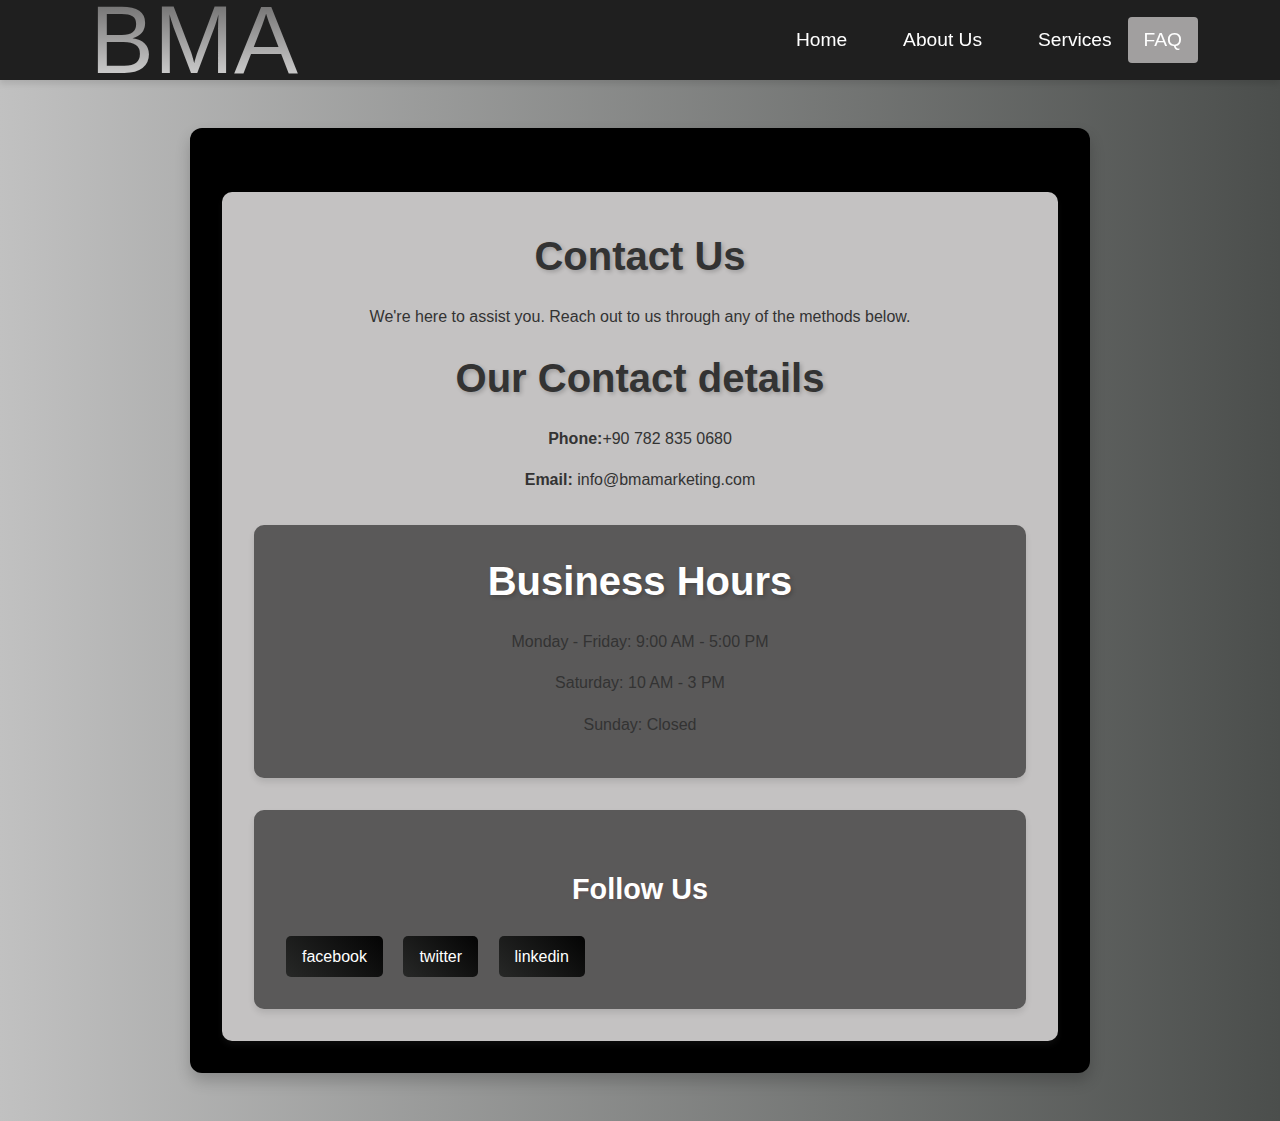
<file: c.html>
<!DOCTYPE html>
<html lang="en">
    <head>
        <meta charset="UTF-8">
        <meta name="viewport" content="width=device-width, initial-scale=1.0">
        <title>Contact Us</title>
        <link rel="stylesheet" href="/navbar.css">
        <link rel="stylesheet" href="/c.css">
    </head> 
<body id="">  
    <nav class="navbar">
        <div class="navbar__container">
            <a href="/" id="navbar__logo">
                <i class="fas fa-gem"></i> BMA
            </a>
            <div class="navbar__toggle" id="mobile-menu">
                <span class="bar"></span>
                <span class="bar"></span>
                <span class="bar"></span>
            </div>
            <ul class="navbar__menu">
                <li class="navbar__item">
                    <a href="/index.html" class="navbar__links">
                        Home
                    </a>
                </li>
                <li class="navbar__item">
                    <a href="/pages/pages/about.html" class="navbar__links">
                        About Us
                    </a>
                </li>
              
                <li class="navbar__item">
                    <a href="/pages/pages/services.html" class="navbar__links">
                        Services
                    </a>
                </li>
                <li class="navbar__bth">
                    <a href="/pages/pages/FAQ.html" class="button">
                        FAQ 
                    </a>
                </li>
            </ul>
        </div>
    </nav>
</body>  
    <main>
        <section class="yov">
            <h1>Contact Us</h1>
            <p>We're here to assist you. Reach out to us through any of the methods below.</p>
            
            
                <h1>Our Contact details</h1>
                <p><strong>Phone:</strong>+90 782 835 0680</p>
                <p><strong>Email:</strong> info@bmamarketing.com</p>
            

            <section class="yov__2">
                <h1>Business Hours</h1>
                <p> Monday - Friday: 9:00 AM - 5:00 PM</p>
                <p> Saturday: 10 AM - 3 PM</p>
                <p>Sunday: Closed</p>
            </section>
            <section class="yov__3">
            <h2>Follow Us</h2>
            <a href="https://www.facebook.com" target="_blank">facebook</a>
            <a href="https://x.com/home" target="_blank">twitter</a>
            <a href="https://www.linkedin.com/feed/" target="_blank">linkedin</a>
            </section>
        </section>
    </main>

    <script src="/app.js"></script>
</body>
</html>
</file>
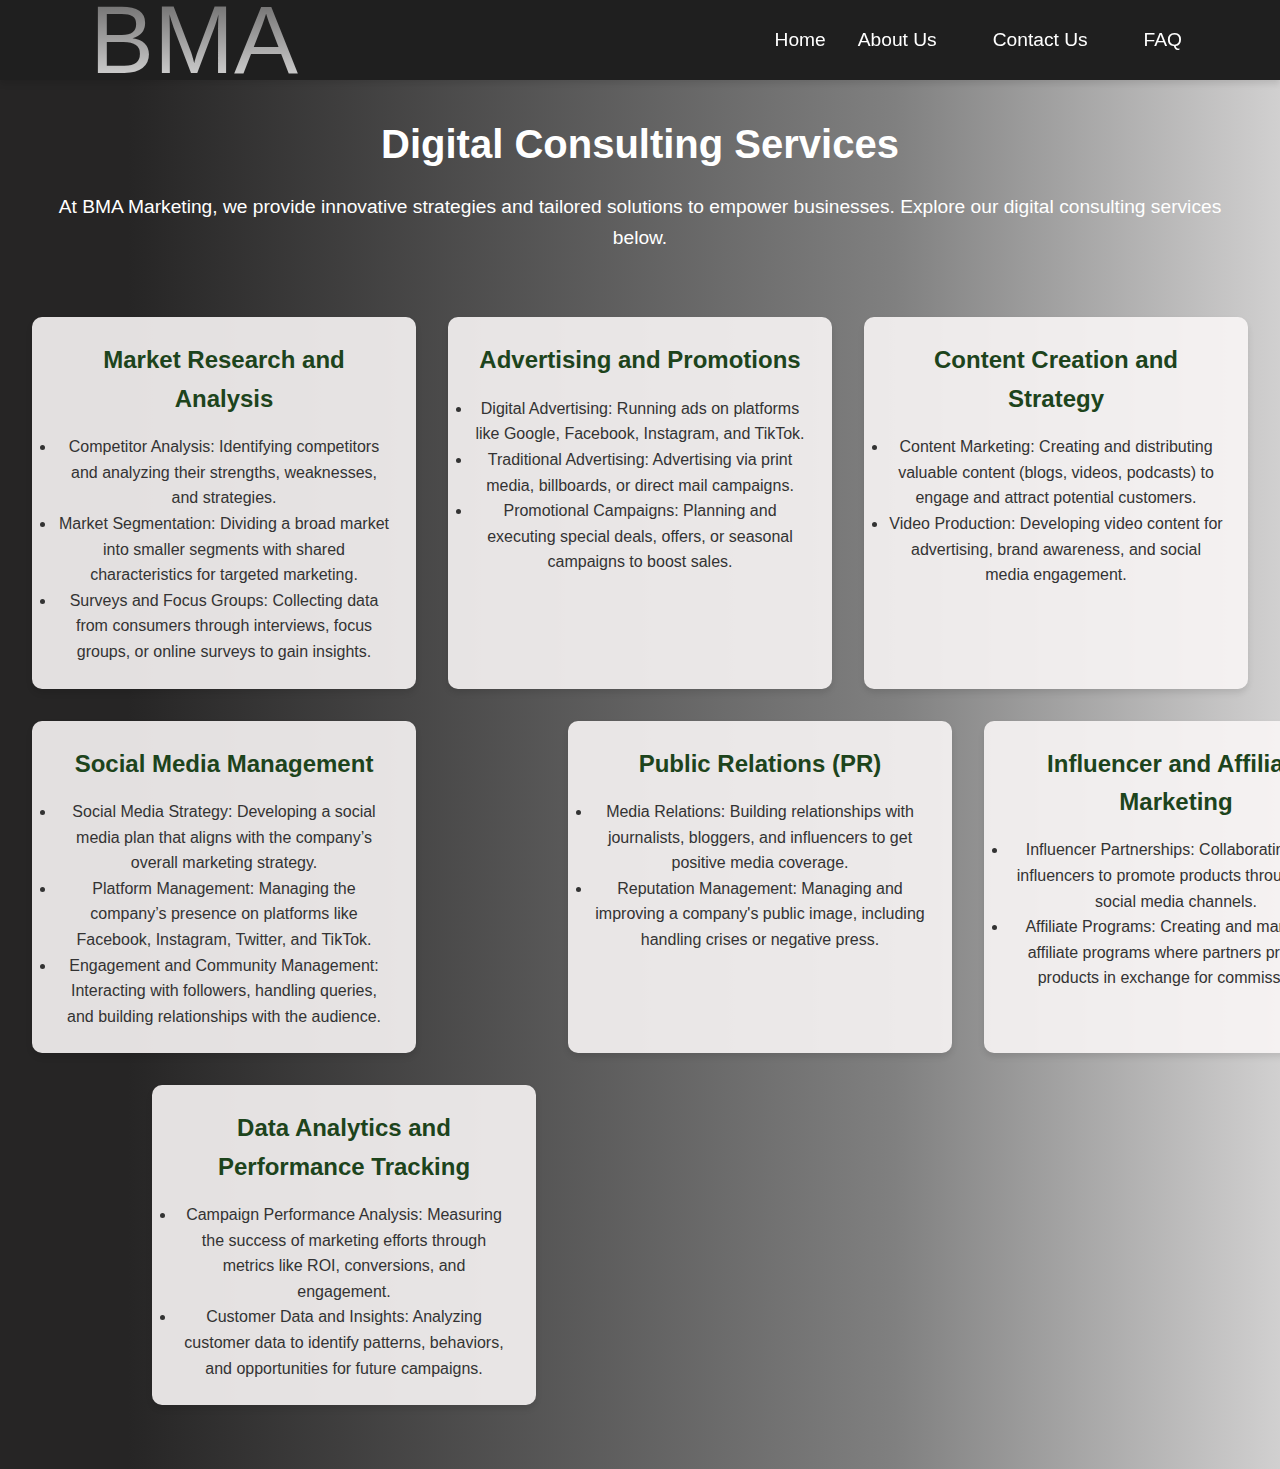
<file: services.html>
<!-- <!DOCTYPE html>
<html lang="en"> 
<head>
    <meta charset="UTF-8">
    <meta name="viewport" content="width=device-width, initial-scale=1.0">
    <title>Services</title>
    <link rel="stylesheet" href="/navbar.css">
    <link rel="stylesheet" href="/services.css">
</head>
<body id="boo">
        <nav class="navbar">
            <div class="navbar__container">
                <a href="/" id="navbar__logo">
                    <i class="fas fa-gem"></i> Ferro Bank
                </a>
                <div class="navbar__toggle" id="mobile-menu">
                    <span class="bar"></span>
                    <span class="bar"></span>
                    <span class="bar"></span>
                </div>
                <ul class="navbar__menu">
                    <li class="navbar__item">
                        <a href="/pages/pages/about.html" class="navbar__links">
                            About Us
                        </a>
                    </li>
                    <li class="navbar__item">
                        <a href="/pages/pages/contact.html" class="navbar__links">
                            Contact Us
                        </a>
                    </li>
                    <li class="navbar__item">
                        <a href="/pages/pages/services.html" class="navbar__links">
                            Services
                        </a>
                    </li>
                    <li class="navbar__bth">
                        <a href="/pages/pages/sing_up.html" class="button">
                            FAQ 
                        </a>
                    </li>
                </ul>
            </div>
        </nav>

       
<main class="boom">
    <div class="part1">
        <h1>Services</h1>
        <p> At Ferro Bank, we offer a variety of financial solutions designed to meet your needs. Explore our services below.</p>
    </div>
    <div class="part2">
        <h1>Our Financial Solutions</h1>
    </div>
    <div class="service__card">
        <h2>Personal Banking</h2>
        <p>From savings accounts to personal loans, our personal banking services are designed to help you achieve your goals.</p>              <a href="/personal-banking.html" class="button">Learn More</a>
    </div>          
           
    <div class="service__card2">
        <h2>Business Banking</h2>
        <p>Empowering businesses with tailored solutions, including business loans, payroll services, and merchant accounts.</p>
        <a href="/business-banking.html" class="button">Explore</a>
    </div>
          
    <div class="service__card3">
        <h2>Mortgage Solutions</h2>
        <p>Find your dream home with ease using our competitive mortgage solutions and expert guidance.</p>
        <a href="/style copy.css" class="button">Get Started</a>
    </div>
      
</main>
    <script src="app.js"></script>
</body>
</html -->

<!DOCTYPE html>
<html lang="en"> 
<head>
    <meta charset="UTF-8">
    <meta name="viewport" content="width=device-width, initial-scale=1.0">
    <title>Services</title>
    <link rel="stylesheet" href="/navbar.css">
    <link rel="stylesheet" href="/services.css">
</head>
<body>
    <nav class="navbar">
        <div class="navbar__container">
            <a href="/" id="navbar__logo">
                <i class="fas fa-gem"></i> BMA
            </a>
            <div class="navbar__toggle" id="mobile-menu">
                <span class="bar"></span>
                <span class="bar"></span>
                <span class="bar"></span>
            </div>
            <ul class="navbar__menu">
                <li class="navbar__item">
                    <li class="navbar__item">
                        <a href="/index.html" class="navbar__links">Home</a>
                    </li>
                    <a href="/pages/pages/about.html" class="navbar__links">About Us</a>
                </li>
                <li class="navbar__item">
                    <a href="/pages/pages/c.html" class="navbar__links">Contact Us</a>
                </li>
    
                <li class="navbar__item">
                    <a href="/pages/pages/FAQ.html" class="navbar__links">FAQ</a>
                </li>
            </ul>
        </div>
    </nav>

    <main class="services">
        <section class="services__intro">
            <h1>Digital Consulting Services</h1>
            <p>At BMA Marketing, we provide innovative strategies and tailored solutions to empower businesses. Explore our digital consulting services below.</p>
        </section>
    
        <section class="services__list">
            <div class="service__card">
                <h2>Market Research and Analysis</h2>
                <ul class="service__list-items">
                    <li>Competitor Analysis: Identifying competitors and analyzing their strengths, weaknesses, and strategies.</li>
                    <li>Market Segmentation: Dividing a broad market into smaller segments with shared characteristics for targeted marketing.</li>
                    <li>Surveys and Focus Groups: Collecting data from consumers through interviews, focus groups, or online surveys to gain insights.</li>
                </ul>
            </div>
    
            <div class="service__card">
                <h2>Advertising and Promotions</h2>
                <ul class="service__list-items">
                    <li>Digital Advertising: Running ads on platforms like Google, Facebook, Instagram, and TikTok.</li>
                    <li>Traditional Advertising: Advertising via print media, billboards, or direct mail campaigns.</li>
                    <li>Promotional Campaigns: Planning and executing special deals, offers, or seasonal campaigns to boost sales.</li>
                </ul>
            </div>
    
            <div class="service__card">
                <h2>Content Creation and Strategy</h2>
                <ul class="service__list-items">
                    <li>Content Marketing: Creating and distributing valuable content (blogs, videos, podcasts) to engage and attract potential customers.</li>
                    <li>Video Production: Developing video content for advertising, brand awareness, and social media engagement.</li>
                </ul>
            </div>
    
            <div class="service__card">
                <h2>Social Media Management</h2>
                <ul class="service__list-items">
                    <li>Social Media Strategy: Developing a social media plan that aligns with the company’s overall marketing strategy.</li>
                    <li>Platform Management: Managing the company’s presence on platforms like Facebook, Instagram, Twitter, and TikTok.</li>
                    <li>Engagement and Community Management: Interacting with followers, handling queries, and building relationships with the audience.</li>
                </ul>
            </div>
    
            <div class="service__card">
                <h2>Public Relations (PR)</h2>
                <ul class="service__list-items">
                    <li>Media Relations: Building relationships with journalists, bloggers, and influencers to get positive media coverage.</li>
                    <li>Reputation Management: Managing and improving a company's public image, including handling crises or negative press.</li>
                </ul>
            </div>
    
            <div class="service__card">
                <h2>Influencer and Affiliate Marketing</h2>
                <ul class="service__list-items">
                    <li>Influencer Partnerships: Collaborating with influencers to promote products through their social media channels.</li>
                    <li>Affiliate Programs: Creating and managing affiliate programs where partners promote products in exchange for commissions.</li>
                </ul>
            </div>
    
            <div class="service__card">
                <h2>Data Analytics and Performance Tracking</h2>
                <ul class="service__list-items">
                    <li>Campaign Performance Analysis: Measuring the success of marketing efforts through metrics like ROI, conversions, and engagement.</li>
                    <li>Customer Data and Insights: Analyzing customer data to identify patterns, behaviors, and opportunities for future campaigns.</li>
                </ul>
            </div>
        </section>
    </main>
    
</body>
</html>
</file>
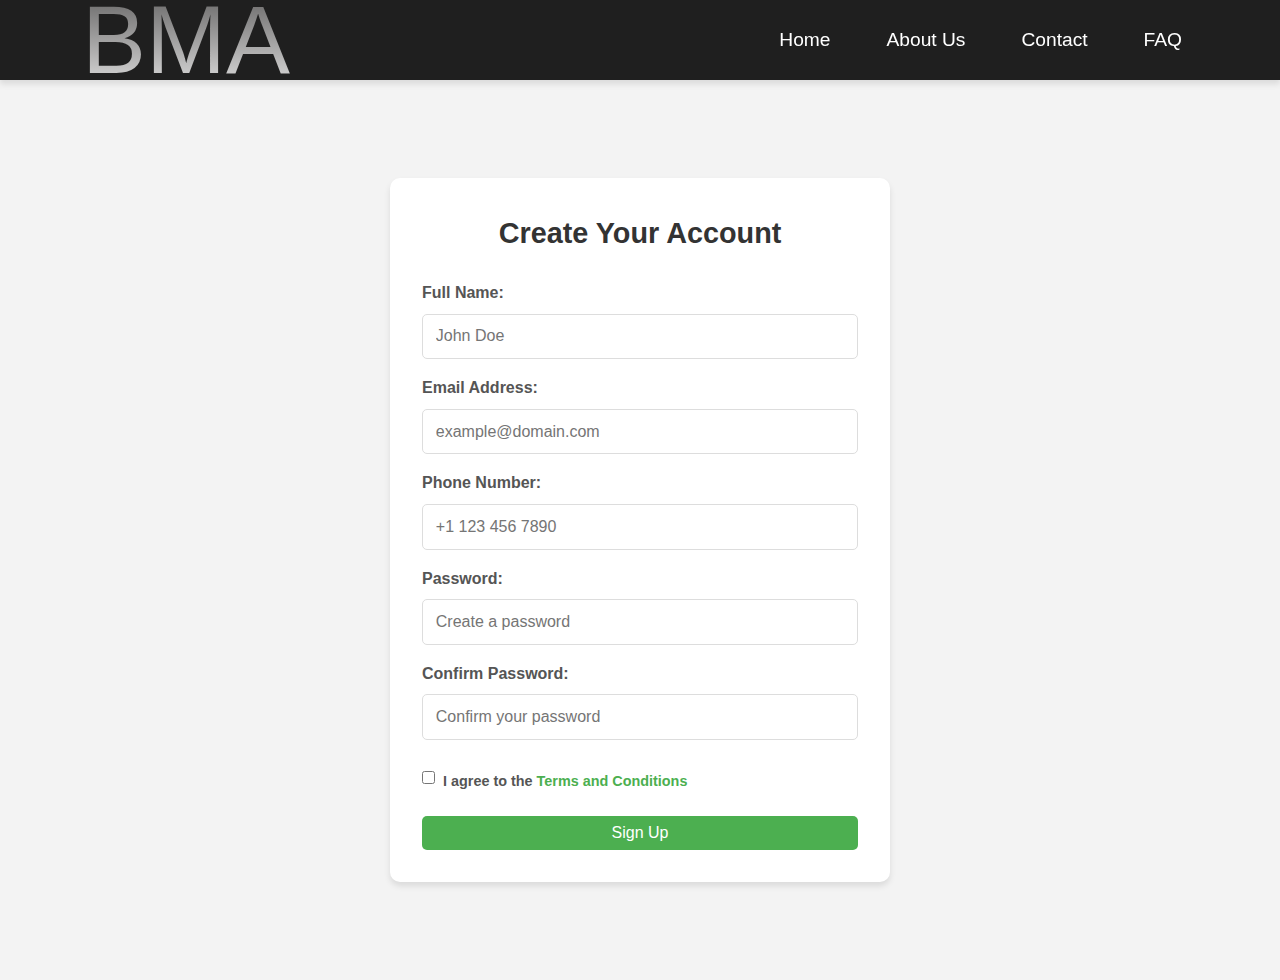
<file: sign_up.html>
<!DOCTYPE html>
<html lang="en"> 
<head>
    <meta charset="UTF-8">
    <meta name="viewport" content="width=device-width, initial-scale=1.0">
    <title>Sigh Up</title>
    <link rel="stylesheet" href="/navbar.css">
    <link rel="stylesheet" href="/sign_up.css">
</head>
<body>
  <nav class="navbar">
    <div class="navbar__container">
        <a href="/" id="navbar__logo">BMA</a>
        <ul class="navbar__menu">
            <li class="navbar__item">
                <a href="/index.html" class="navbar__links">Home</a>
            </li>
            <li class="navbar__item">
                <a href="/pages/pages/about.html" class="navbar__links">About Us</a>
            </li>
            <li class="navbar__item">
                <a href="/pages/pages/c.html" class="navbar__links">Contact</a>
            </li>
            <li class="navbar__item">
                <a href="/pages/pages/FAQ.html" class="navbar__links">FAQ</a>
            </li>
        </ul>
    </div>
</nav>
    <nav class="navbar__menu">

    </nav>
    <main>
        <section>
            <h2>Create Your Account</h2>
            <form action="register.php" method="post">
             
              <label for="fullname">Full Name:</label>
              <input type="text" id="fullname" name="fullname" placeholder="John Doe" required>
              
              <label for="email">Email Address:</label>
              <input type="email" id="email" name="email" placeholder="example@domain.com" required>
              
              <label for="phone">Phone Number:</label>
              <input type="tel" id="phone" name="phone" placeholder="+1 123 456 7890" required>
              
              <label for="password">Password:</label>
              <input type="password" id="password" name="password" placeholder="Create a password" required>
              
              <label for="confirm-password">Confirm Password:</label>
              <input type="password" id="confirm-password" name="confirm-password" placeholder="Confirm your password" required>
          
              <div class="term">
                <input type="checkbox" id="terms" name="terms" required>
                <label for="terms">I agree to the <a href="/pages/pages/terms.html" target="_blank">Terms and Conditions</a></label>
              </div>
          
              <button type="submit" class="button">Sign Up</button>
            </form>
          </section>
    </main>
    <script src="app.js"></script>
</body>
</html>
</file>
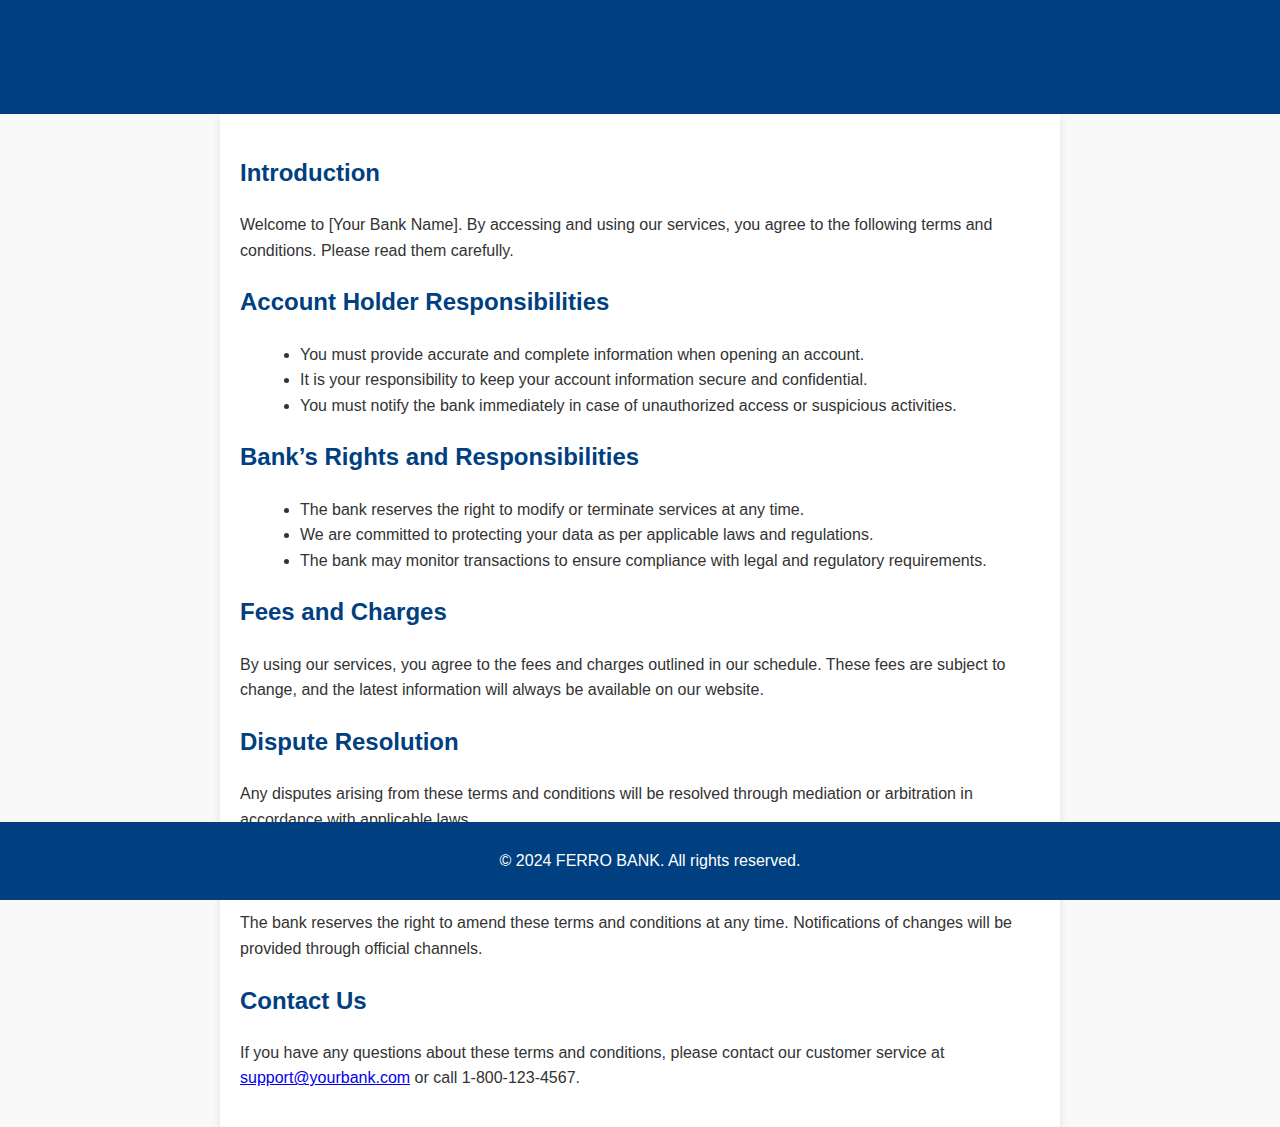
<file: terms.html>
<!DOCTYPE html>
<html lang="en">
<head>
    <meta charset="UTF-8">
    <meta name="viewport" content="width=device-width, initial-scale=1.0">
    <title>Banking Terms and Conditions</title>
    <style>
        body {
            font-family: Arial, sans-serif;
            line-height: 1.6;
            margin: 0;
            padding: 0;
            background-color: #f9f9f9;
            color: #333;
        }
        header {
            background-color: #004080;
            color: white;
            padding: 10px 20px;
            text-align: center;
        }
        section {
            padding: 20px;
            max-width: 800px;
            margin: 0 auto;
            background-color: white;
            box-shadow: 0 4px 8px rgba(0, 0, 0, 0.1);
        }
        h1, h2 {
            color: #004080;
        }
        ul {
            margin-left: 20px;
        }
        footer {
            text-align: center;
            background-color: #004080;
            color: white;
            padding: 10px;
            position: fixed;
            bottom: 0;
            width: 100%;
        }
    </style>
</head>
<body>
    <header>
        <h1>Banking Terms and Conditions</h1>
    </header>

    <section>
        <h2>Introduction</h2>
        <p>
            Welcome to [Your Bank Name]. By accessing and using our services, you agree to the following terms and conditions.
            Please read them carefully.
        </p>

        <h2>Account Holder Responsibilities</h2>
        <ul>
            <li>You must provide accurate and complete information when opening an account.</li>
            <li>It is your responsibility to keep your account information secure and confidential.</li>
            <li>You must notify the bank immediately in case of unauthorized access or suspicious activities.</li>
        </ul>

        <h2>Bank’s Rights and Responsibilities</h2>
        <ul>
            <li>The bank reserves the right to modify or terminate services at any time.</li>
            <li>We are committed to protecting your data as per applicable laws and regulations.</li>
            <li>The bank may monitor transactions to ensure compliance with legal and regulatory requirements.</li>
        </ul>

        <h2>Fees and Charges</h2>
        <p>
            By using our services, you agree to the fees and charges outlined in our schedule. These fees are subject to
            change, and the latest information will always be available on our website.
        </p>

        <h2>Dispute Resolution</h2>
        <p>
            Any disputes arising from these terms and conditions will be resolved through mediation or arbitration in
            accordance with applicable laws.
        </p>

        <h2>Amendments</h2>
        <p>
            The bank reserves the right to amend these terms and conditions at any time. Notifications of changes will
            be provided through official channels.
        </p>

        <h2>Contact Us</h2>
        <p>
            If you have any questions about these terms and conditions, please contact our customer service at
            <a href="mailto:support@yourbank.com">support@yourbank.com</a> or call 1-800-123-4567.
        </p>
    </section>

    <footer>
        <p>&copy; 2024 FERRO BANK. All rights reserved.</p>
    </footer>
</body>
</html>
</file>
<file: navbar.css>
*{
    box-sizing: border-box;
    margin: 0;
    padding: 0;
    font-family: 'Kumbh Sans', sans-serif;
}
.navbar{
    background: rgb(59, 59, 59);
    height: 80px;
    display: flex;
    justify-content: center;
    align-items: center;
    font-size: 1.2rem;
    position: sticky;
    top: 0;
    z-index: 999;
}
.navbar__container{
    display: flex;
    justify-content: space-between;
    height: 80px;
    z-index: 1;
    width: 100%;
    max-width: 1300px;
    margin: 0 auto;
    padding: 0 50px;
}

#navbar__logo {
    background-color: white;
    background-image: linear-gradient(to top, white 0%, rgb(66, 65, 65) 100%);
    background-size: 100%;
    -webkit-background-clip: text;
    -moz-background-clip: text;
    -webkit-text-fill-color: transparent;
    -moz-text-fill-color: transparent;
    display: flex;
    align-items: center;
    cursor: pointer;
    text-decoration: none;
    font-size: 6rem;
}
.fa-gem{
    margin-right: 0.5rem;
}
.navbar__menu{
    display: flex;
    align-items: center;
    list-style: none;
    text-align: center;
}

.navbar__item {
    height: 80px;
}

.navbar__links {
    color: rgb(245, 242, 242);
    display: flex;
    align-items: center;
    justify-content: center;
    text-decoration: none;
    padding: 0 1rem;
    height: 100%;
}
.navbar__bnt{
    display: flex;
    justify-content: center;
    align-items: center;
    padding: 0 1rem;
    width: 100%;
}
.button {

    display: flex;
    justify-content: center;
    text-decoration: none;
    padding: 10px 20px;
    height: 100%;
    width: 100%;
    border: none;
    outline: none;
    border-radius: 4px;
    background: rgb(161, 159, 159); 
    color: rgb(246, 243, 243);
}
.button:hover{
    color: rgb(247, 244, 244);
    background-color: rgb(0, 0, 0);
    transition: all 0.3s ease;
}
.navbar__links:hover{
    color: rgb(14, 14, 14);
    transition: all 0.3 ease;
}
@media screen and (max-width: 960px){ 
    .navbar__container{
        display: flex;
        justify-content: space-between;
        height: 80px;
        z-index: 1;
        width: 100%;
        max-width: 1300px;
        padding: 0;
    }
    .navbar__menu{
        display: grid;
        grid-template-columns: auto;
        margin: 0;
        width: 100%;
        position: absolute;
        top: -1000px;
        opacity: 0;
        transition: all 0.5s ease;
        height: 50vh;
        z-index: -1;
        background: #262626;
    }
    .navbar__menu.active{
        background: #cdcaca;
        top: 100%;
        opacity: 1;
        transition: all 0.5s ease;
        z-index: 99;
        height: 50vh;
        font-size: 1.6rem;
    }
    #navbar__logo {
        padding-left: 25px;
    }
    .navbar__toggle .bar{
        width: 25px;
        height: 3px;
        margin: 5px auto;
        transition: all 0.3s ease-in-out;
        background: white;
    }
    .navbar__item{
        width: 100%;
    }
    .navbar__links{
        text-align: center;
        padding: 2%;
        width: 100%;
        display: table;
    }
    #mobile-menu{
        position: absolute;
        top: 20%;
        right: 5%;
        transform: translate(5%, 20%);
    }
    .navbar__bnt{
        padding-bottom: 2rem;
    }
    .button{
        display: flex;
        justify-content: center;
        align-items: center;
        width: 80%;
        height: 80px;
        margin: 0;
        margin-left: 10%;
    }
    .navbar__toggle .bar{
        display: block;
        cursor: pointer;
    }   
    #mobile-menu.is-active .bar:nth-child(2){
        opacity: 0;
    }
    #mobile-menu.is-active .bar:nth-child(1){
        transform: translateY(8px); rotate: (45deg);
    }
    #mobile-menu.is-active .bar:nth-child(3){
        transform: translateY(-8px); rotate: (-45deg);
    }

}
</file>
<file: c.css>
* {
    margin: 0;
    padding: 0;
    box-sizing: border-box;
    font-family: 'Arial', sans-serif;
}

body {
    background: linear-gradient(to right, #c1c1c1, #4b4e4c);
    color: #333;
    line-height: 1.6;
}

h1, h2 {
    margin-bottom: 1rem;
    text-align: center;
}

p {
    margin-bottom: 1rem;
    text-align: center;
}


.navbar {
    background-color: #1f1f1f;
    color: white;
    padding: 1rem 2rem;
    display: flex;
    justify-content: space-between;
    align-items: center;
    box-shadow: 0 4px 6px rgba(0, 0, 0, 0.1);
}

.navbar__container {
    display: flex;
    align-items: center;
}

.navbar__menu {
    list-style: none;
    display: flex;
    align-items: center;
    margin-left: auto;
}

.navbar__item {
    margin-left: 1.5rem;
}

.navbar__links,
.button {
    color: white;
    text-decoration: none;
    padding: 0.5rem 1rem;
    transition: background-color 0.3s ease, transform 0.2s;
}

.navbar__links:hover,
.button:hover {
    background-color: white;
    border-radius: 5px;
    transform: scale(1.1);
}


main {
    max-width: 900px;
    margin: 3rem auto;
    padding: 2rem;
    background: black;
    border-radius: 12px;
    box-shadow: 0 8px 15px rgba(0, 0, 0, 0.2);
    transform: scale(1);
    transition: transform 0.3s ease;
}

main:hover {
    transform: scale(1.02);
}

main h1 {
    font-size: 2.5rem;
    color: #333;
    text-shadow: 2px 2px 4px rgba(0, 0, 0, 0.2);
}

.yov__3 h2 {
    font-size: 1.8rem;
    color: #e71321;
    margin-top: 2rem;
    text-shadow: 1px 1px 3px rgba(190, 30, 30, 0.1);
}

/* Bölüm Stilleri */
.yov {
    margin-top: 2rem;
    padding: 2rem;
    background: #c4c2c2;
    border-radius: 10px;
    box-shadow: 0 4px 6px rgba(110, 106, 106, 0.1);
    transition: transform 0.3s ease, background-color 0.3s ease;
}

.yov:hover {
    transform: scale(1.05);
    background-color: rgb(170, 172, 170);
}

.yov__2, .yov__3 {
    margin-top: 2rem;
    padding: 1.5rem;
    border-radius: 10px;
    background: #5a5959;
    box-shadow: 0 4px 6px rgba(0, 0, 0, 0.1);
    transition: transform 0.3s ease, box-shadow 0.3s ease;
}

.yov__2:hover, .yov__3:hover {
    transform: scale(1.05);
    box-shadow: 0 6px 12px rgba(0, 0, 0, 0.2);
}

.yov__2 h1, .yov__3 h2 {
    color: white;
}

.yov__3 a {
    display: inline-block;
    margin: 0.5rem;
    padding: 0.5rem 1rem;
    background: linear-gradient(45deg, #272827, #040404);
    color: white;
    text-decoration: none;
    border-radius: 5px;
    font-size: 1rem;
    transition: 0.3s ease, transform 0.2s;
}

.yov__3 a:hover {
    background: linear-gradient(45deg, #6a1091, #d13071);
    transform: scale(1.1);
}

/* Sosyal Medya */
.yov__3 a {
    text-align: center;
}

/* Responsive Tasarım */
@media (max-width: 768px) {
    main {
        padding: 1.5rem;
    }

    h1 {
        font-size: 2rem;
    }

    h2 {
        font-size: 1.5rem;
    }

    p {
        font-size: 0.9rem;
    }
}
</file>
<file: services.css>
•⁠  ⁠{
    margin: 0;
    padding: 0;
    box-sizing: border-box;
    font-family: 'Arial', sans-serif;
}

body {
    background-color: #f3f3f3;
    color: #333;
    line-height: 1.6;
}

.services {
    background: linear-gradient(to right, rgb(38, 37, 37) 10%, gray 70%, rgb(209, 208, 208) 100%);
    padding: 2rem;
    min-height: 100vh;
}

.services__intro {
    text-align: center;
    margin-bottom: 2rem;
    color: white;
}

.services__intro h1 {
    font-size: 2.5rem;
    margin-bottom: 1rem;
}

.services__intro p {
    font-size: 1.2rem;
}

.services__list {
    display: grid;
    grid-template-columns: repeat(auto-fit, minmax(300px, 1fr));
    gap: 2rem;
    padding: 2rem 0;
}

.service__card {
    background: rgba(248, 245, 245, 0.9);
    padding: 1.5rem;
    border-radius: 10px;
    box-shadow: 0 4px 6px rgba(0, 0, 0, 0.1);
    text-align: center;
    transition: transform 0.3s ease;
}

.service__card:hover {
    transform: scale(1.05);
}

.service__card h2 {
    font-size: 1.5rem;
    margin-bottom: 1rem;
    color: #1d441c;
}

.service__card p {
    font-size: 1rem;
    margin-bottom: 1rem;
    color: #555;
}

.service__card .button {
    display: inline-block;
    padding: 0.7rem 1.5rem;
    background-color: #153617;
    color: white;
    text-decoration: none;
    border-radius: 5px;
    font-size: 1rem;
    transition: background-color 0.3s ease;
}

.service__card .button:hover {
    background-color: #163117;
}
.navbar {
    background-color: #1f1f1f;
    color: white;
    padding: 1rem 2rem;
    display: flex;
    justify-content: space-between;
    align-items: center;
    box-shadow: 0 4px 6px rgba(0, 0, 0, 0.1);
}

.navbar__container {
    display: flex;
    align-items: center;
}

.navbar__menu {
    list-style: none;
    display: flex;
    align-items: center;
    margin-left: auto;
}

.navbar__item {
    margin-left: 1.5rem;
}

.navbar__links,
.button {
    color: white;
    text-decoration: none;
    padding: 0.5rem 1rem;
    transition: background-color 0.3s ease, transform 0.2s;
}

.navbar__links:hover,
.button:hover {
    background-color: white;
    border-radius: 5px;
    transform: scale(1.1);
}



.services__list .service__card:nth-last-child(-n+3) {
    transition: tranform 0.3s ease;
    transform: scale(1.05);
    transform: translateX(120px);
}
</file>
<file: sign_up.css>
* {
    margin: 0;
    padding: 0;
    box-sizing: border-box;
    font-family: 'Arial', sans-serif;
}

body {
    background-color: #f9f9f9;
    color: #333;
    line-height: 1.6;
}

main {
    display: flex;
    justify-content: center;
    align-items: center;
    min-height: 100vh;
    padding: 1rem;
    background-color: #f3f3f3;
}

section {
    background-color: white;
    padding: 2rem;
    border-radius: 10px;
    box-shadow: 0 4px 6px rgba(0, 0, 0, 0.1);
    max-width: 500px;
    width: 100%;
}

h2 {
    text-align: center;
    margin-bottom: 1.5rem;
    color: #333;
    font-size: 1.8rem;
}

form {
    display: flex;
    flex-direction: column;
}

label {
    margin-bottom: 0.5rem;
    font-weight: bold;
    color: #555;
}

input {
    margin-bottom: 1rem;
    padding: 0.8rem;
    border: 1px solid #ddd;
    border-radius: 5px;
    font-size: 1rem;
    width: 100%;
    transition: border-color 0.3s ease;
}

input:focus {
    border-color: #4caf50;
    outline: none;
}

div {
    display: flex;
    align-items: center;
    justify-content: center;
    margin-bottom: 1.5rem;
    text-align: center;
}

div label {
    margin-left: 0.5rem;
    font-size: 0.9rem;
}

div a {
    color: #4caf50;
    text-decoration: none;
}

div a:hover {
    text-decoration: underline;
}

.button {
    background-color: #4caf50;
    color: white;
    padding: 0.8rem;
    border: none;
    border-radius: 5px;
    font-size: 1rem;
    cursor: pointer;
    transition: background-color 0.3s ease;
}

.button:hover {
    background-color: #45a049;
}

.button:active {
    background-color: #3e8e41;
}

@media (max-width: 768px) {
    section {
        padding: 1.5rem;
    }

    h2 {
        font-size: 1.5rem;
    }

    input {
        font-size: 0.9rem;
        padding: 0.6rem;
    }

    .button {
        font-size: 0.9rem;
        padding: 0.6rem;
    }
}
.navbar {
    background-color: #1f1f1f;
    color: white;
    padding: 1rem 2rem;
    display: flex;
    justify-content: space-between;
    align-items: center;
    box-shadow: 0 4px 6px rgba(0, 0, 0, 0.1);
}

.navbar__container {
    display: flex;
    align-items: center;
}

.navbar__menu {
    list-style: none;
    display: flex;
    align-items: center;
    margin-left: auto;
}

.navbar__item {
    margin-left: 1.5rem;
}

.navbar__links,
.button {
    color: white;
    text-decoration: none;
    padding: 0.5rem 1rem;
    transition: background-color 0.3s ease, transform 0.2s;
}

.navbar__links:hover,
.button:hover {
    background-color: white;
    border-radius: 5px;
    transform: scale(1.1);
}

.term {
    margin-right: 95%;
    line-height: 50px;
    text-wrap: nowrap;
    justify-content: space-between;
    margin-bottom: 2px;
}

.terms {
    margin-top: 10px;
}
</file>
